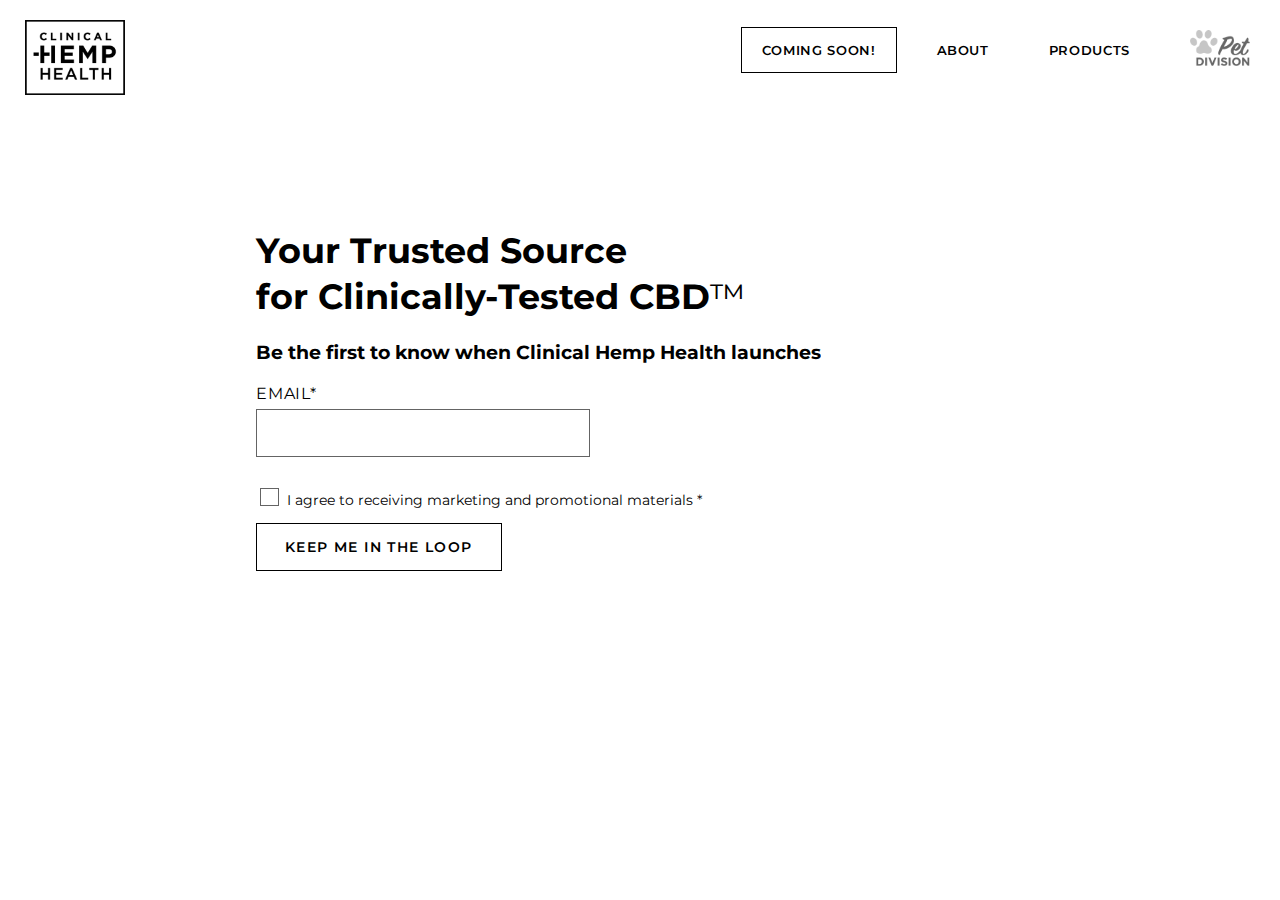
<file: index.html>
<!doctype html>
<html>
<head>
<meta charset="utf-8">
	<meta name="viewport" content="width=device-width,initial-scale=1.0"> 
	<title>Landing</title>
	<link href="css/main.css" rel="stylesheet" type="text/css">
	<link rel="stylesheet" href="https://cdnjs.cloudflare.com/ajax/libs/font-awesome/4.7.0/css/font-awesome.min.css">
	<link href="https://fonts.googleapis.com/css?family=Montserrat:400,600,700,800&display=swap" rel="stylesheet">
</head>

<body>
	<header id="header">
			<div class="topnav" id="myTopnav">
				<a href="#"><img id="header-logo" src="img/CHH_Black.png" alt="Clinical Hemp Health Logo" width="100"></a>
				<a href="/index.html" class="active nav-link">Coming Soon!</a>
						<a href="#" class="nav-link">About</a>
					<a href="#" class="nav-link">Products</a>
				<a href="#" class="nav-link"><img class="pet-division-logo-desktop" src="img/CHHPetDivisionLogo.png" alt="Clinical Hemp Health Pet Division Logo" width="60"><span class="pet-division-logo-mobile"><svg class="pet-division-icon" xmlns="http://www.w3.org/2000/svg" viewBox="0 0 75.392 65.532"><defs><style>.aaf5d296-b4e3-4926-82b3-32e183d4938b{fill:#97d1d9;}</style></defs><title>Asset 2</title><g id="ab488d3b-806c-4e3a-963e-5419f01c62cf" data-name="Layer 2"><g id="f66e10e9-779a-4532-b8a4-2e95bd5b56a9" data-name="Layer 1"><path class="aaf5d296-b4e3-4926-82b3-32e183d4938b" d="M27.805,23.016c4.881-.883,7.825-6.726,6.576-13.05S28.162-.77,23.281.112,15.456,6.838,16.7,13.163,22.924,23.9,27.805,23.016Zm-10.07,5.718C15,23.028,9.125,20.008,4.61,21.989S-1.351,30.2,1.383,35.908s8.609,8.725,13.125,6.744S20.468,34.44,17.735,28.734Zm29.851-5.718c4.881.883,9.851-3.528,11.1-9.853S56.992,1,52.111.112s-9.851,3.529-11.1,9.854S42.705,22.133,47.586,23.016Zm23.2-1.027c-4.515-1.981-10.392,1.039-13.125,6.745s-1.289,11.937,3.227,13.918,10.392-1.038,13.125-6.744S75.3,23.97,70.782,21.989ZM56.624,48.449c-2.893-2.192-5.546-3.231-7.475-9.23s-4.1-10.269-11.092-10.5-9.886,6.461-11.091,9.691-1.929,6.461-6.028,8.653S15.874,55.6,17.441,60.1s8.922,5.884,12.659,5.308,5.787-1.962,7.716-1.962c4.823,0,7.234,3,14.829,1.385C62.3,62.779,59.517,50.641,56.624,48.449Z"/></g></g></svg> Pet Division
</span></a>
				
			<a href="javascript:void(0);" class="icon" onClick="myFunction()">
				<em class="fa fa-bars open-nav"></em><em class="fa fa-times close-nav"></em>
  </a>
			</div>
	</header>
	<div class="mobile-header-spacer"></div>
	<section id="main-content">
		<h2>Your Trusted Source<br>for Clinically-Tested CBD<span class="fontweight-light">&#8482;</span></h2>
		<h4>Be the first to know when Clinical Hemp Health launches</h4>
		<form id="signup-form">
		  <span class="form-label uppercase">Email*</span><br>
		  <input class="input-box" type="email" name="email"><br>
			  <label class="container">
						<input type="checkbox" name="marketing_agreement" value="Yes">I agree to receiving marketing and promotional materials *
				</label>
			<button type="submit" class="btn-main">Keep Me In The Loop</button>
</form>
	
	</section>
	
	
</body>
	<script>
		/* Toggle between adding and removing the "responsive" class to topnav when the user clicks on the icon */
function myFunction() {
  var x = document.getElementById("myTopnav");
  if (x.className === "topnav") {
    x.className += " responsive";
  } else {
    x.className = "topnav";
  }
}
	</script>
</html>
</file>
<file: css/main.css>
/*CSS document*/
/******************************MEYER RESET*************************/
/* http://meyerweb.com/eric/tools/css/reset/ 
   v2.0 | 20110126
   License: none (public domain)
*/

html, body, div, span, applet, object, iframe,
h1, h2, h3, h4, h5, h6, p, blockquote, pre,
a, abbr, acronym, address, big, cite, code,
del, dfn, em, img, ins, kbd, q, s, samp,
small, strike, strong, sub, sup, tt, var,
b, u, i, center,
dl, dt, dd, ol, ul, li,
fieldset, form, label, legend,
table, caption, tbody, tfoot, thead, tr, th, td,
article, aside, canvas, details, embed, 
figure, figcaption, footer, header, hgroup, 
menu, nav, output, ruby, section, summary,
time, mark, audio, video {
	margin: 0;
	padding: 0;
	border: 0;
	font-size: 100%;
/*	font: inherit;*/
	vertical-align: baseline;
	text-decoration: none;
}
 HTML5 display-role reset for older browsers 
article, aside, details, figcaption, figure, 
footer, header, hgroup, menu, nav, section {
	display: block;
}
body {
	line-height: 1;
}
ol, ul {
	list-style: none;
}
blockquote, q {
	quotes: none;
}
blockquote:before, blockquote:after,
q:before, q:after {
	content: '';
	content: none;
}
table {
	border-collapse: collapse;
	border-spacing: 0;
}
/*****************************END MEYER RESET*************************/


/*********GLOBAL STYLES**********/

/*Global Fonts*/
* {
font-family:'montserrat',sans-serif;
	line-height: 1.3em;
}
h1,h2,h3,h4,h5,h6 {
	margin-bottom:20px;
}
h1 {
	font-size:2.3em;
}
h2 {
	font-weight: 700;
		font-size:2.2em;
}
h3 {
		font-size:1.4em;
}
h4 {
		font-size:1.2em;
}
h5 {
		font-size:1.1em;
}

/*********USEFUL REUSABLE CLASSES*******/
/*Fonts*/
.fontweight-light {
	font-weight:400;
}
.fontweight-bold {
	font-weight:800;
}
.uppercase {
	text-transform: uppercase;
}
.lowercase {
	text-transform: lowercase;
}

/*Positioning*/
.right {
  float: right;
}
.left {
	float:left;
}

/*Global Button Styles*/
.btn-main {
	text-transform: uppercase;
	padding:14px 28px;
	letter-spacing:.1em;
	background-color:transparent;
		border: solid black 1px;
	margin:4px 4px 0 0;
	cursor: pointer;
	border-radius:0;
	font-size:14px;
	font-weight: 600;
}
.btn-main:hover, .btn-main:active {
	background-color:#000;
	color:white;
	
		text-transform: uppercase;
	padding:14px 28px;
	letter-spacing:.1em;
		border: solid 1.5px #000;
	margin:4px 4px 0 0;
	cursor: pointer;
	border-radius:0;
}

/****Global Form Styles******/
.form-label {
	letter-spacing: .05em;
}


input.input-box {
	text-transform: uppercase;
	padding:14px 16px;
	letter-spacing:.1em;
	background-color:transparent;
		border: solid #646464 1px;
		border-radius:0!important;
	margin: 4px 0 25px 0;
}

/*checkbox label*/
.container {
  display: block;
  position: relative;
  margin-bottom: 10px;
	padding-top: 3px;
    cursor: pointer;
    font-size: 14px;
  -webkit-user-select: none;
  -moz-user-select: none;
  -ms-user-select: none;
  user-select: none;
}
input[type="checkbox"] {
		margin-right:8px;
}



/*********HEADER STYLES**********/

/*Style for all screens*/

/* Add a black background color to the top navigation */
.topnav {
  background-color: white;
  overflow: hidden;
}

/* Style the links inside the navigation bar */
a.nav-link {
  float: right;
  display: block;
  color: #000;
  text-align: center;
  padding: 14px 20px;
  text-decoration: none;
	text-transform: uppercase;
	letter-spacing: .05em;
  font-size: 13px;
	font-weight: 600;
}

/* Hide the link that should open and close the topnav on small screens */
.topnav .icon {
  display: none;
}


/**********************DESKTOP/TABLET ONLY********************/
@media screen and (min-width: 729px) {

	/**********MAIN CONTENT STYLES*********/
	section#main-content{	
  padding:10% 20%;
		}
/*form styling*/
	
	input.input-box {
	min-width:300px;
	}
	
input[type="checkbox"] {
  -webkit-appearance: none;
  appearance: none;
}
input[type="checkbox"] {
  position: relative;
  cursor: pointer;
  width: 1.4em;
  height: 1.4em;
		border: solid #646464 1px;
	border-radius:0;
  background-color:transparent;
  /* Adjusts the ; of the checkboxes on the text baseline */ 
    vertical-align: -5px;
  /* Set here so that Windows' High-Contrast Mode can override */
  color:#000;
}

input[type="checkbox"]::before {
  content: "✔";
	color:white!important;
  position: absolute;
  font-weight:800;
  font-size: .9em;
  left: .3em;
  top: 0;
  visibility: hidden;
}

input[type="checkbox"]:checked::before {
  /* Use `visibility` instead of `display` to avoid recalculating layout */
  visibility: visible;
}
input[type="checkbox"]:checked {
  background-color:black;
}

input[type="checkbox"]:disabled {
  border-color: black;
  background: #ddd;
  color: gray;
}
	
	/*********HEADER STYLES*********/
.topnav {
	justify-content: flex-end;
align-items: center;
	display: flex;
	height:100px;
}
	
#header-logo {
	padding:20px 25px;
position: absolute;
    left: 0;
	top:0;
}
	/* Add an active class to highlight the current page */
a.nav-link.active {
  background-color: transparent;
  border: solid black 1px;
}
	/* Change the color of links on hover */
a.nav-link:hover {
/*  background-color: #ddd;*/
  color: #615959;
}
	a.nav-link {
	margin-left:10px;
	margin-right:10px;
}
			a.nav-link.active:hover {
	  color: black;
			cursor:default;
}
	.pet-division-logo-desktop {
	  -webkit-filter: grayscale(100%); /* Safari 6.0 - 9.0 */
  filter: grayscale(100%);
	}
	.pet-division-logo-desktop:hover {
	  -webkit-filter: grayscale(0%); /* Safari 6.0 - 9.0 */
  filter: grayscale(0%);
	}
		.pet-division-logo-mobile {
		display:none;
	}
}

/**********************MOBILE ONLY********************/
@media screen and (max-width: 728px) {
	/**********MAIN CONTENT STYLES*********/
	.mobile-header-spacer {
		height:120px;
	}
		section#main-content{	
  padding:15px 25px;
		}
	/*form styling*/
	input.input-box {
	min-width:80vw;
		max-width: 90vw;
	}
		/*********HEADER STYLES*********/
	#header {
		position:fixed;
	width:100%;
		z-index: 1000;
	}
	div#myTopnav {
    border-bottom: solid 2px #9a9a9a;
}

	
	#header-logo {
		height:55px;
		width:auto;
		padding:18px 22px;
	}
	
	.pet-division-logo-desktop {
		display:none;
	}
	.pet-division-icon {
		height:10px;
	}
  .topnav a:not(:first-child) {display: none;}
	
	.topnav .nav-link:nth-child(1) {
    margin-top: 90px;
	}
	em.close-nav {
		display:none;
	}
  .topnav a.icon {
display: inline;
    float: right;
 color:#000;
		padding:25px;
		font-size:30px;
}
	a.nav-link {
		background-color:#101010;
		border-top:solid #eee 1px;
		color:white;
		padding:25px 15px;
	}
	a.nav-link.active {
  background-color: #ddd;
 color:#3E3E3E;
}
		a.nav-link.active:hover {
  background-color: #ddd;
			 color:#3E3E3E;	
}
	/* Change the color of links on hover */
a.nav-link:hover {
  background-color: #474747;
  color: white;
}

/* The "responsive" class is added to the topnav with JavaScript when the user clicks on the icon. This class makes the topnav look good on small screens (display the links vertically instead of horizontally) */

  .topnav.responsive {position: relative;}
  .topnav.responsive a.icon {
    position: absolute;
    right: 0;
    top: 0;
  }
  .topnav.responsive a.nav-link {
    float: none;
    display: block;
    text-align: center;
  }
	
	.topnav.responsive em.open-nav {
		display:none;
	}
		.topnav.responsive em.close-nav {
		display:inline;
	}
}

/**********END HEADER STYLES**********/
</file>
